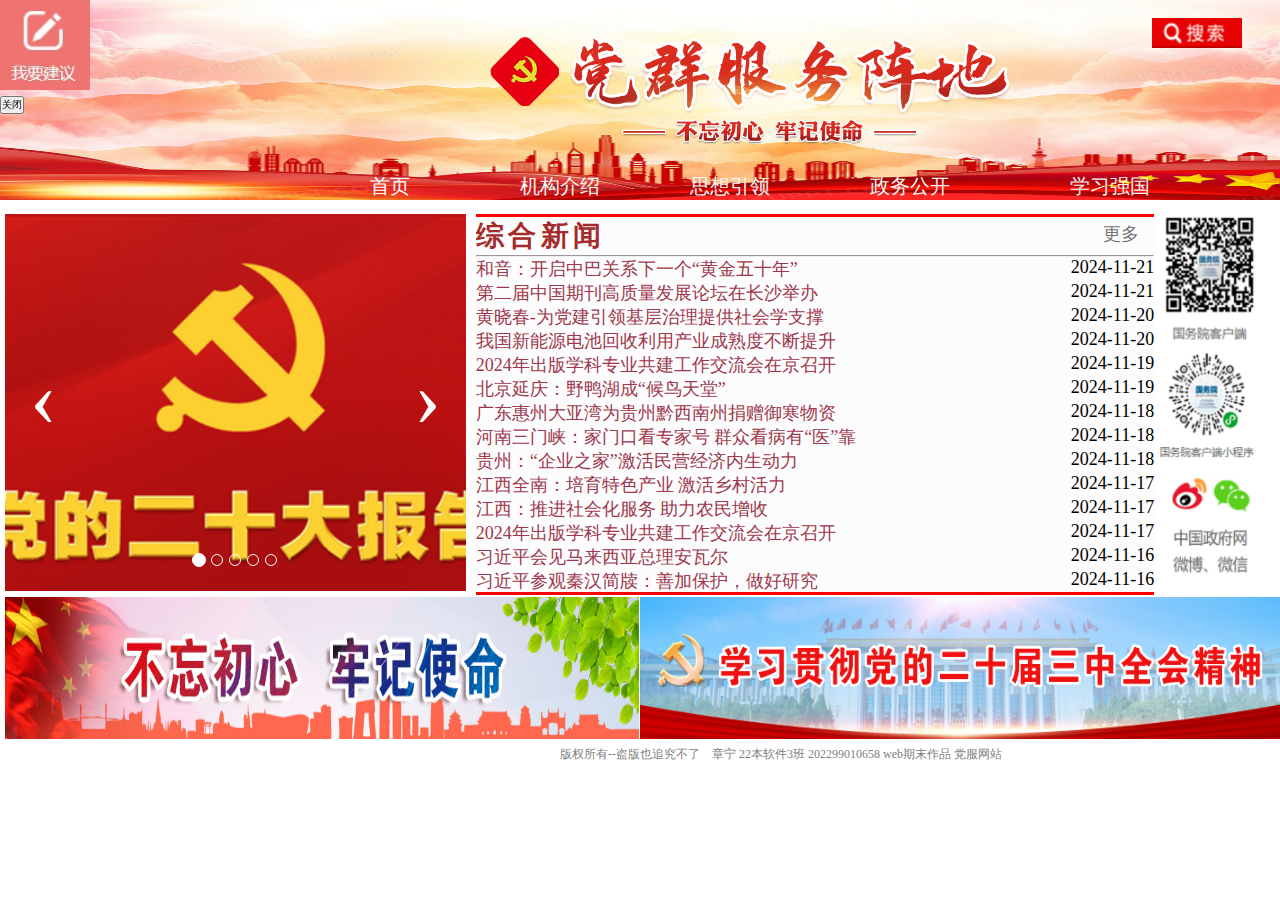
<file: 37-202299010658-章宁-党服网站/index.html>
<!DOCTYPE html>
<html lang="en">
<head>
    <meta charset="UTF-8">
    <meta name="viewport" content="width=device-width, initial-scale=1.0">
    <title>党群服务中心-主页</title>
    <style type="text/css">
        /*党群服务阵地*/
        .tubiao{
            position: absolute;
            top: 28px;
            width: 100px;
            left: 490px;
        }
        /*轮播图*/
        *{
            margin: 0;
            padding: 0;
            text-decoration: none;
            list-style: none;
            background-repeat: no-repeat;
        }
        .carousel {
            position: relative;
            width: 36%;
            height: 377px;
            padding-top: 10px;
            float: left;
            margin-left: 5px;
            margin-right: 10px;
            overflow: hidden;
        }
        .carousel-inner {
            display: flex;
            width: 100%;
            transition: transform 0.5s ease-in-out;
        }
        .item {
            flex: 0 0 100%;
            height: 55vh;
        }
        .item img {
            width: 100%;
            height: 100%;
            object-fit: cover;
        }
        /*左右控制*/
        .carousel-control {
            position: absolute;
            top: 50%;
            transform: translateY(-50%);
            color: #fff;
            font-size: 80px;
            z-index: 10;
            cursor: pointer;
        }
        .left {
            left: 25px;
        }
        .right {
            right: 25px;
        }
        /*底部小点*/
        .dots {
            position: absolute;
            bottom: 20px;
            left: 50%;
            z-index: 15;
            width: 60%;
            padding-left: 0;
            margin-left: -30%;
            text-align: center;
            list-style: none;
        }
        .dots > li {
            display: inline-block;
            width: 10px;
            height: 10px;
            margin: 1px;
            cursor: pointer;
            background-color: rgba(0,0,0,0);
            border: 1px solid #fff;
            border-radius: 10px;
        }
        .dots .active {
            width: 12px;
            height: 12px;
            margin: 0;
            background-color: #fff;
        }
        /*首页导航文字*/
        .index-text{
            position:absolute;
            top: 85%;
            transition: all 0.5s ease;
        }
        .index-text1:hover{
            transform: scale(1.1);
            margin-left: -35px;
        }
        .index-text2:hover{

            transform: scale(1.1);
            margin-left: -50px;
        }
        .index-text3:hover{

            transform: scale(1.1);
            margin-left: -70px;
        }
        .index-text4:hover{

            transform: scale(1.1);
            margin-left: -85px;
        }
        .index-text5:hover{
            transform: scale(1.1);
            margin-left: -100px;
        }
        /*搜索*/
        .img-sousuo{
            transition: opacity 0.5s ease;
        }
        .img-sousuo:hover{
           opacity: 0.6;
        }
        /*综合新闻列表*/
        .newlist{
            position: auto;
            float: left;
            margin-top: 10px;
            height: 375px;
            width: 53%;
			background-color: #FCFCFC;
			border-top: 3px solid red;
			border-bottom: 3px solid red;
            font-size: large;
            padding: auto;
            overflow-x: hidden;
            overflow-y: scroll;

        }
        /*时间*/
        .time-top{
        color: rgb(49, 47, 47);
        font-size: 10px;
        width: 130px;
        height: 50px;
        text-align: center;
        position: absolute;
        top: 10%;
        left: 90%;
        }
        /*列表特效*/
        .list{
            transition: all 0.5s ease 0.1s;
        }
        .list1:hover{
            background-color: rgb(185, 182, 182);
        }
        .list2:hover{
            background-color: rgb(185, 182, 182);
        }
        .list3:hover{
            background-color: rgb(185, 182, 182);
        }
        .list4:hover{
            background-color: rgb(185, 182, 182);
        }
        .list5:hover{
            background-color: rgb(185, 182, 182);
        }
        .list6:hover{
            background-color: rgb(185, 182, 182);
        }
        .list7:hover{
            background-color: rgb(185, 182, 182);
        }
        .list8:hover{
            background-color: rgb(185, 182, 182);
        }
        .list9:hover{
            background-color: rgb(185, 182, 182);
        }
        .list10:hover{
            background-color: rgb(185, 182, 182);
        }
        .list11:hover{
            background-color: rgb(185, 182, 182);
        }
        .list12:hover{
            background-color: rgb(185, 182, 182);
        }
        .list13:hover{
            background-color: rgb(185, 182, 182);
        }
        .list14:hover{
            background-color: rgb(185, 182, 182);
        }
        /*意见征集*/
        #div1 {
        width: 90px;
        height: 90px;
        padding: 0;
        margin: 0;
        position: fixed;
        left: 0;
        top: 0;
      }
      #div1 img {
        width: 90px;
        height: 90px;
      }
      /*页脚*/
      .web-bottom{
        background-color:#fff;
        height: 20px;
        width: 600px;
        position: absolute;
        margin-top: 3px;
        margin-left: 560px;
        color: gray;
        font-size: 12px;
      }
    </style>
</head>
 
<body>
<header>
  <div class="imgbox">
    <div style="position:relative;">
    <img src="./images/首页顶部.jpg" width=100% height="200px">
    <div class="tubiao">
        <a href="./index.html"><img src="./images/党群服务阵地.png" alt="党群服务阵地" style="height: 120px; width: 520px;"></a>
    </div>
    <div class="index-text">
        <div class="index-text1">
        <a href="./index.html" class="shouye" style=" color: white; position:absolute; z-index:10; left:370px; font-size: 20px;width:50px;" >首页</a>
        </div>
        <div class="index-text2">
        <a href="./机构介绍.html" style="position:absolute; color: rgb(248, 245, 245); z-index:10; left:520px; top:85%; font-size: 20px;width:90px">机构介绍</a>
        </div>
        <div class="index-text3">
        <a href="#" onclick="alert('暂未开放')" style="position:absolute; z-index:10;color: rgb(248, 245, 245); left:690px; top:85%;  font-size: 20px;width:90px">思想引领</a>
        </div>
        <div class="index-text4">
        <a href="#" onclick="alert('暂未开放')" style="position:absolute; z-index:10;color: rgb(248, 245, 245); left:870px; top:85%; font-size: 20px;width:90px">政务公开</a>
        </div>
        <div class="index-text5">
        <a href="https://www.xuexi.cn/index.html" onclick='return confirm("是否要跳转到学习强国？");' style="position:absolute;top: 85%; color: rgb(248, 245, 245);z-index:10; left:1070px;font-size: 20px;width:90px">学习强国</a>
        <div id="myModal" class="modal">
        </div>
        </div>
    </div>
       <div class="img-sousuo">
        <a href="./搜索.html" ><img src="./images/搜索.png" style="width: 7%;height: 30px; position: absolute; top: 9%; left: 90%;"></a>
       </div>
  </div>
</header>
    <div class="carousel" id="carousel">
        <div class="carousel-inner">
            <div class="item">
                <img src="./images/二十大报告.jpg" >
            </div>
            <div class="item">
                <img src="./images/二十届三中.jpg" >
            </div>
            <div class="item">
                <img src="./images/党内统计.png" >
            </div>
            <div class="item">
                <img src="./images/基本知识.jpg" >
            </div>
    </div>
        <div class="carousel-control left" onclick="prevSlide()">&lsaquo;</div>
        <div class="carousel-control right" onclick="nextSlide()">&rsaquo;</div>
        <div class="dots">
            <li class="active" onclick="jumpToSlide(0)"></li>
            <li onclick="jumpToSlide(1)"></li>
            <li onclick="jumpToSlide(2)"></li>
            <li onclick="jumpToSlide(3)"></li>
            <li onclick="jumpToSlide(4)"></li>
        </div>
    </div>
    <div class="newlist" >
            <label class="t1">
                <span style="font-size: 28px; color:brown; font-family:'Trebuchet MS';"><strong>综</strong></span>
            </label>
            <label class="t1">
                <span style="font-size: 28px; color:brown; font-family:'Trebuchet MS';"><strong>合</strong></span>
            </label>
            <label class="t1">
                <span style="font-size: 28px; color:brown; font-family:'Trebuchet MS';"><strong>新</strong></span>
            </label>
            <label class="t1">
                <span style="font-size: 28px; color:brown; font-family:'Trebuchet MS';"><strong>闻</strong></span>
            </label>
            <label style="float: right;margin-top: 5px;margin-right: 15px;"><a href="#" style="color: rgb(115, 115, 115);">更多</a></label>
            <hr>
        <ul class="list">
            <li class="list1">
                <a href="#"  title="和音：开启中巴关系下一个“黄金五十年”" style="color: rgb(158, 56, 76); ">和音：开启中巴关系下一个“黄金五十年”</a>
                <label class="time" style="float: right;">2024-11-21</label>
            </li>
            <li class="list2">
                    <a href="#" title="第二届中国期刊高质量发展论坛在长沙举办" style="color: rgb(158, 56, 76);">第二届中国期刊高质量发展论坛在长沙举办</a>
                    <label class="time" style="float: right;">2024-11-21</label>
            </li>
            <li class="list3">
                   <a href="./为党建引领基层治理提供社会学支撑.html" title="黄晓春-为党建引领基层治理提供社会学支撑" style="color: rgb(158, 56, 76);">黄晓春-为党建引领基层治理提供社会学支撑</a>
                   <label class="time" style="float: right;">2024-11-20</label>
            </li>
            <li class="list4">
                <a href="./我国新能源电池回收利用产业成熟度不断提升.html" title="我国新能源电池回收利用产业成熟度不断提升" style="color: rgb(158, 56, 76);">我国新能源电池回收利用产业成熟度不断提升</a>
                <label class="time" style="float: right;">2024-11-20</label>
         </li>
         <li class="list5">
            <a href="#" title="2024年出版学科专业共建工作交流会在京召开" style="color: rgb(158, 56, 76);">2024年出版学科专业共建工作交流会在京召开</a>
            <label class="time" style="float: right;">2024-11-19</label>
         </li>
         <li class="list6">
            <a href="#" title="北京延庆：野鸭湖成“候鸟天堂”" style="color: rgb(158, 56, 76);">北京延庆：野鸭湖成“候鸟天堂”</a>
            <label class="time" style="float: right;">2024-11-19</label>
         </li>
         <li class="list7">
            <a href="#" title="广东惠州大亚湾为贵州黔西南州捐赠御寒物资" style="color: rgb(158, 56, 76);">广东惠州大亚湾为贵州黔西南州捐赠御寒物资</a>
            <label class="time" style="float: right;">2024-11-18</label>
         </li>
         <li class="list8">
            <a href="#" title="河南三门峡：家门口看专家号 群众看病有“医”靠" style="color: rgb(158, 56, 76);">河南三门峡：家门口看专家号 群众看病有“医”靠</a>
            <label class="time" style="float: right;">2024-11-18</label>
         </li>
         <li class="list9">
            <a href="#" title="贵州：“企业之家”激活民营经济内生动力" style="color: rgb(158, 56, 76);">贵州：“企业之家”激活民营经济内生动力</a>
            <label class="time" style="float: right;">2024-11-18</label>
         </li>
         <li class="list10">
            <a href="#" title="江西全南：培育特色产业 激活乡村活力" style="color: rgb(158, 56, 76);">江西全南：培育特色产业 激活乡村活力</a>
            <label class="time" style="float: right;">2024-11-17</label>
         </li>
         <li class="list11">
            <a href="#" title="江西：推进社会化服务 助力农民增收" style="color: rgb(158, 56, 76);">江西：推进社会化服务 助力农民增收</a>
            <label class="time" style="float: right;">2024-11-17</label>
         </li>
         <li class="list12">
            <a href="#" title="2024年出版学科专业共建工作交流会在京召开" style="color: rgb(158, 56, 76);">2024年出版学科专业共建工作交流会在京召开</a>
            <label class="time" style="float: right;">2024-11-17</label>
         </li>
         <li class="list13">
            <a href="#" title="习近平会见马来西亚总理安瓦尔" style="color: rgb(158, 56, 76);">习近平会见马来西亚总理安瓦尔</a>
            <label class="time" style="float: right;">2024-11-16</label>
         </li>
         <li class="list14">
            <a href="#" title="习近平参观秦汉简牍：善加保护，做好研究" style="color: rgb(158, 56, 76);">习近平参观秦汉简牍：善加保护，做好研究</a>
            <label class="time" style="float: right;">2024-11-16</label>
         </li>
        </ul>
        </div>
        <div class="erweima">
            <img src="./images/关注二维码.jpg" alt="关注二维码" style="float: left; height: 377px; width: 9%;margin-top: 10px;">
        </div> 
    </div>
    <div class="web-bottom-image">
        <div class="bottom-image1">
            <img src="./images/不忘初心.jpg" alt="不忘初心，牢记使命" style="height: 142px;width: 49.5%;margin-left: 5px; margin-top: 2px;">
        </div>
        <div class="bottom-image2">
            <img src="./images/学习党的二十届三中全会.png" alt="学习党的二十届三中全会" style="height: 142px;width: 50%;float: right; margin-top: -146px;">
        </div>
        <div id="div1">
            <img id="ad" src="./images/我要建议.png" alt="我要建议" />
            <button onclick="closeAd()" style="font-size: 10px;">关闭</button>
        </div>
    </div>
    <div class="time-top" id="time-top"></div>
    <footer>
        <div class="web-bottom">
            <p>版权所有--盗版也追究不了&nbsp;&nbsp;&nbsp;&nbsp;章宁 22本软件3班 202299010658 web期末作品 党服网站</p>
        </div>
    </footer>
</body>
    <script type="text/javascript">
        /*轮播图*/
        let items = document.querySelectorAll('.item');
        let current = 0;
        function showSlide() {
            items.forEach(item => {
                item.style.transform = `translateX(-${current * 100}%)`;
            });
            updateDots();
        }
        function prevSlide() {
            if (current > 0) {
                current--;
            } else {
                current = items.length - 1;
            }
            showSlide();
        }
        function nextSlide() {
            if (current < items.length - 1) {
                current++;
            } else {
                current = 0;
            }
            showSlide();
        }
        let timer = setInterval(nextSlide, 1500);
        function pauseTimer() {
            clearInterval(timer);
        }
        function resumeTimer() {
            timer = setInterval(nextSlide, 1500);
        }
        document.getElementById('carousel').addEventListener('mouseover', pauseTimer);
        document.getElementById('carousel').addEventListener('mouseout', resumeTimer);
        let dots = document.querySelectorAll('.dots li'); 
        function updateDots() {
            dots.forEach(dot => {
                dot.classList.remove('active');
            });
            dots[current].classList.add('active');
        }
        function jumpToSlide(index) {
            current = index;
            showSlide();
            updateDots();
        }
        /*意见征集*/
        window.onload = function () {
              //获取元素
              var div1 = document.getElementById("div1");
              var w = document.documentElement.clientWidth;
              var h = document.documentElement.clientHeight;
              var gox = 1;
              var goy = 1;
              //广告漂浮
              function move() {
                var x = div1.offsetLeft;
                var y = div1.offsetTop;
                if (x > w - 300 || x < 0) gox = -gox;
                div1.style.left = x + 10 * gox + "px";
                if (y > h - 300 || y < 0) goy = -gox
                div1.style.top = y + 10 * goy + "px";
              }
              //漂浮定时器
              var timer = setInterval(move, 200);
              //移入移出时广告的浮动
              div1.onmouseover = function () {
                clearInterval(timer);
              };
              div1.onmouseout = function () {
                timer = setInterval(move, 200);
              };
              //点击一次跳转到另一个页面，点击两次广告消失
              ad.onclick = function () {
                var neww = window.open("_blank");
                neww.location = "http://www.12380.gov.cn/";
              };
            };
            function closeAd() {
              var div1 = document.getElementById("div1");
              div1.style.display = "none";
            }
        /*时间*/
        function getTime() {
            var date = new Date();
            // 年、月、日
            var year = date.getFullYear();
            var month = date.getMonth() + 1;
            var day = date.getDate();
            // 时、分、秒
            var hour = date.getHours();
            var minute = date.getMinutes();
            var second = date.getSeconds();
            // 实时显示
            var element = document.getElementById('time-top');
            element.innerHTML = '<h1>' + year + '-' + month + '-' + day + ' ' + hour + ':' + minute + ':' + second;
        }
        setInterval('getTime()', 1000);
    </script>
</html>
</file>
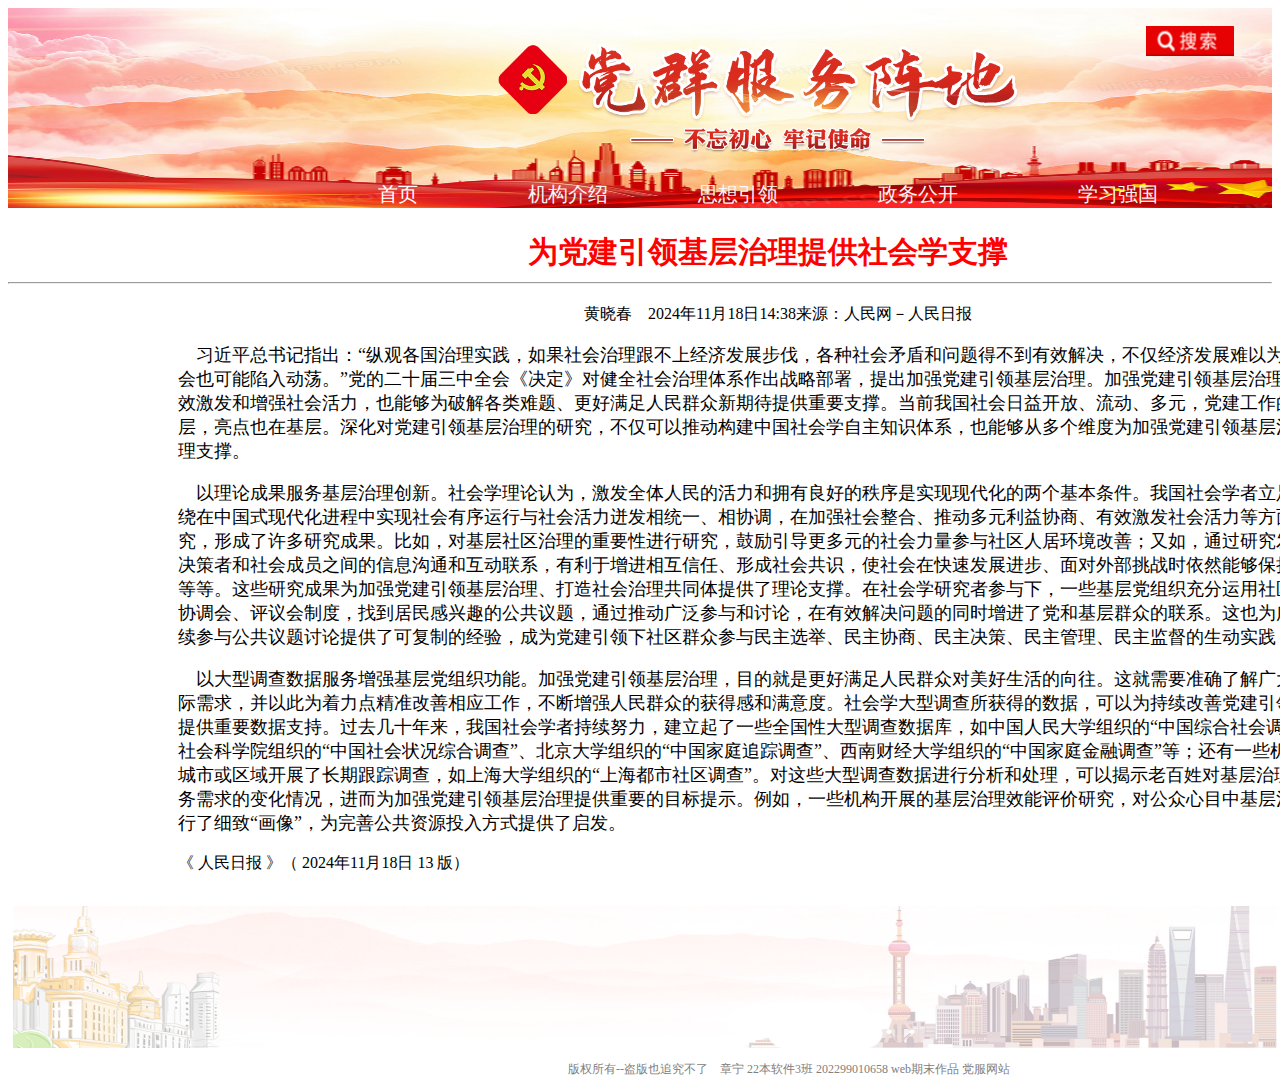
<file: 37-202299010658-章宁-党服网站/为党建引领基层治理提供社会学支撑.html>
<!DOCTYPE html>
<html lang="en">
<head>
    <meta charset="UTF-8">
    <meta name="viewport" content="width=device-width, initial-scale=1.0">
    <title>为党建引领基层治理提供社会学支撑</title>
    <style type="text/css">
        body{
            overflow-x: hidden;
        }
        /*党群服务阵地*/
        .tubiao{
            position: absolute;
            top: 28px;
            width: 100px;
            left: 490px;
        }
        /*首页导航文字*/
        .index-text{
            position:absolute;
            top: 85%;
            transition: all 0.5s ease;
        }
        .index-text1:hover{
            transform: scale(1.1);
            margin-left: -35px;
        }
        .index-text2:hover{

            transform: scale(1.1);
            margin-left: -50px;
        }
        .index-text3:hover{

            transform: scale(1.1);
            margin-left: -70px;
        }
        .index-text4:hover{

            transform: scale(1.1);
            margin-left: -85px;
        }
        .index-text5:hover{
            transform: scale(1.1);
            margin-left: -100px;
        }
        .text1{
            height: 250px;
            width: 1200px;
            position: relative;
            margin-top: 20px;
            margin-left: 170px;
            height: 600px;
        }
        h1 {
            color: red;
            font-size: 30px;
        }
          /*搜索*/
          .img-sousuo{
            transition: opacity 0.5s ease;
        }
        .img-sousuo:hover{
           opacity: 0.6;
        }
           /*底部图片特效*/
           .img-bottom3{
            transition: all 0.5s ease 0.1s;
        }
        .img-bottom31:hover{
            transform: scale(1.02);
        }.img-bottom32:hover{
            transform: scale(1.02);
        }
        .img-bottom4{
            transition: all 0.5s ease 0.1s;
        }
        .img-bottom41:hover{
            transform: scale(1.02);
        }
        .img-bottom42:hover{
            transform: scale(1.02);
        }
        /*页脚*/
      .web-bottom{
        background-color:#fff;
        height: 20px;
        width: 600px;
        position: absolute;
        margin-top: 145px;
        margin-left: 560px;
        color: gray;
        font-size: 12px;
      }
    </style>
</head>
<body>
    <div class="imgbox">
        <div style="position:relative;">
        <img src="./images/首页顶部.jpg" width=100% height="200px">
        <div class="tubiao">
            <a href="./index.html"><img src="./images/党群服务阵地.png" alt="党群服务阵地" style="height: 120px; width: 520px;"></a>
        </div>
        <div class="index-text">
            <div class="index-text1">
            <a href="./index.html" class="shouye" style=" text-decoration:none; color: white; position:absolute; z-index:10; left:370px; font-size: 20px;width:50px;" >首页</a>
            </div>
            <div class="index-text2">
            <a href="./机构介绍.html" style=" text-decoration:none; position:absolute; color: rgb(248, 245, 245); z-index:10; left:520px; top:85%; font-size: 20px;width:90px">机构介绍</a>
            </div>
            <div class="index-text3">
            <a href="#" onclick="alert('暂未开放')" style=" text-decoration:none; position:absolute; z-index:10;color: rgb(248, 245, 245); left:690px; top:85%;  font-size: 20px;width:90px">思想引领</a>
            </div>
            <div class="index-text4">
            <a href="#" onclick="alert('暂未开放')" style="  text-decoration:none;position:absolute; z-index:10;color: rgb(248, 245, 245); left:870px; top:85%; font-size: 20px;width:90px">政务公开</a>
            </div>
            <div class="index-text5">
            <a href="https://www.xuexi.cn/index.html" onclick='return confirm("是否要跳转到学习强国？");'  style=" text-decoration:none; position:absolute;top: 85%; color: rgb(248, 245, 245);z-index:10; left:1070px;font-size: 20px;width:90px">学习强国</a>
            </div>
      </div>
           <div class="img-sousuo">
            <a href="./搜索.html" ><img src="./images/搜索.png" style="width: 7%;height: 30px; position: absolute; top: 9%; left: 90%;"></a>
           </div>
      </div>
    <h1 style="position: relative; margin-left: 520px; height: 30px; width: 550px;"><strong>为党建引领基层治理提供社会学支撑</strong></h1>
    <hr>
    <div class="text1">
    <p style="text-align: center;">黄晓春&nbsp;&nbsp;&nbsp;&nbsp;2024年11月18日14:38来源：人民网－人民日报</p>
        <p style="font-size: large;">&nbsp;&nbsp;&nbsp;&nbsp;习近平总书记指出：“纵观各国治理实践，如果社会治理跟不上经济发展步伐，各种社会矛盾和问题得不到有效解决，不仅经济发展难以为继，整个社会也可能陷入动荡。”党的二十届三中全会《决定》对健全社会治理体系作出战略部署，提出加强党建引领基层治理。加强党建引领基层治理不仅能够有效激发和增强社会活力，也能够为破解各类难题、更好满足人民群众新期待提供重要支撑。当前我国社会日益开放、流动、多元，党建工作的难点在基层，亮点也在基层。深化对党建引领基层治理的研究，不仅可以推动构建中国社会学自主知识体系，也能够从多个维度为加强党建引领基层治理提供学理支撑。</p>
        <p style="font-size: large;">&nbsp;&nbsp;&nbsp;&nbsp;以理论成果服务基层治理创新。社会学理论认为，激发全体人民的活力和拥有良好的秩序是实现现代化的两个基本条件。我国社会学者立足本土，围绕在中国式现代化进程中实现社会有序运行与社会活力迸发相统一、相协调，在加强社会整合、推动多元利益协商、有效激发社会活力等方面开展研究，形成了许多研究成果。比如，对基层社区治理的重要性进行研究，鼓励引导更多元的社会力量参与社区人居环境改善；又如，通过研究发现，加强决策者和社会成员之间的信息沟通和互动联系，有利于增进相互信任、形成社会共识，使社会在快速发展进步、面对外部挑战时依然能够保持凝聚力；等等。这些研究成果为加强党建引领基层治理、打造社会治理共同体提供了理论支撑。在社会学研究者参与下，一些基层党组织充分运用社区听证会、协调会、评议会制度，找到居民感兴趣的公共议题，通过推动广泛参与和讨论，在有效解决问题的同时增进了党和基层群众的联系。这也为广大居民持续参与公共议题讨论提供了可复制的经验，成为党建引领下社区群众参与民主选举、民主协商、民主决策、民主管理、民主监督的生动实践</p>
        <p style="font-size: large;">&nbsp;&nbsp;&nbsp;&nbsp;以大型调查数据服务增强基层党组织功能。加强党建引领基层治理，目的就是更好满足人民群众对美好生活的向往。这就需要准确了解广大群众的实际需求，并以此为着力点精准改善相应工作，不断增强人民群众的获得感和满意度。社会学大型调查所获得的数据，可以为持续改善党建引领基层治理提供重要数据支持。过去几十年来，我国社会学者持续努力，建立起了一些全国性大型调查数据库，如中国人民大学组织的“中国综合社会调查”、中国社会科学院组织的“中国社会状况综合调查”、北京大学组织的“中国家庭追踪调查”、西南财经大学组织的“中国家庭金融调查”等；还有一些机构针对重点城市或区域开展了长期跟踪调查，如上海大学组织的“上海都市社区调查”。对这些大型调查数据进行分析和处理，可以揭示老百姓对基层治理和公共服务需求的变化情况，进而为加强党建引领基层治理提供重要的目标提示。例如，一些机构开展的基层治理效能评价研究，对公众心目中基层治理效能进行了细致“画像”，为完善公共资源投入方式提供了启发。</p>
        <p>《 人民日报 》（ 2024年11月18日 13 版）</p>        
    </div>
    <div class="bottom-image">
        <img src="./images/底部背景.png"  style="height: 142px;width: 100%;margin-left: 5px; margin-right: 3px;margin-top: 2px; float: left;">
    </div>
        <footer>
            <div class="web-bottom">
                <p>版权所有--盗版也追究不了&nbsp;&nbsp;&nbsp;&nbsp;章宁 22本软件3班 202299010658 web期末作品 党服网站</p>
            </div>
        </footer>
</body>
</html>
</file>
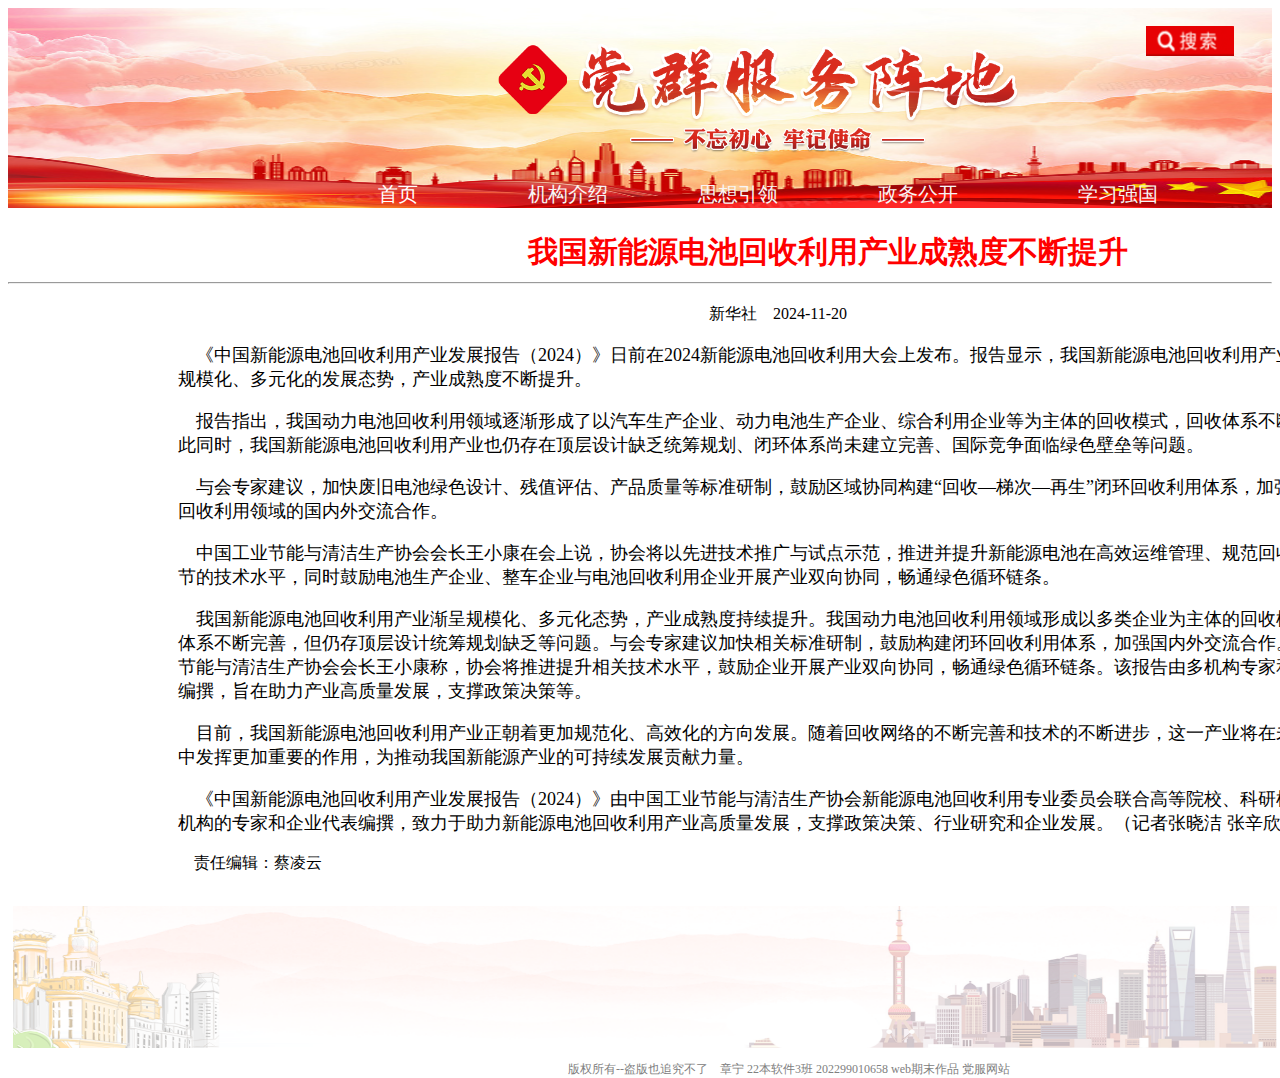
<file: 37-202299010658-章宁-党服网站/我国新能源电池回收利用产业成熟度不断提升.html>
<!DOCTYPE html>
<html lang="en">
<head>
    <meta charset="UTF-8">
    <meta name="viewport" content="width=device-width, initial-scale=1.0">
    <title>我国新能源电池回收利用产业成熟度不断提升</title>
    <style type="text/css">
        body{
            overflow-x: hidden;
        }
        /*党群服务阵地*/
        .tubiao{
            position: absolute;
            top: 28px;
            width: 100px;
            left: 490px;
        }
        /*首页导航文字*/
        .index-text{
            position:absolute;
            top: 85%;
            transition: all 0.5s ease;
        }
        .index-text1:hover{
            transform: scale(1.1);
            margin-left: -35px;
        }
        .index-text2:hover{

            transform: scale(1.1);
            margin-left: -50px;
        }
        .index-text3:hover{

            transform: scale(1.1);
            margin-left: -70px;
        }
        .index-text4:hover{

            transform: scale(1.1);
            margin-left: -85px;
        }
        .index-text5:hover{
            transform: scale(1.1);
            margin-left: -100px;
        }
        .text1{
            height: 250px;
            width: 1200px;
            position: relative;
            margin-top: 20px;
            margin-left: 170px;
            height: 600px;
        }
        h1 {
            color: red;
            font-size: 30px;
        }
          /*搜索*/
          .img-sousuo{
            transition: opacity 0.5s ease;
        }
        .img-sousuo:hover{
           opacity: 0.6;
        }
           /*底部图片特效*/
           .img-bottom3{
            transition: all 0.5s ease 0.1s;
        }
        .img-bottom31:hover{
            transform: scale(1.02);
        }.img-bottom32:hover{
            transform: scale(1.02);
        }
        .img-bottom4{
            transition: all 0.5s ease 0.1s;
        }
        .img-bottom41:hover{
            transform: scale(1.02);
        }
        .img-bottom42:hover{
            transform: scale(1.02);
        }
        /*页脚*/
      .web-bottom{
        background-color:#fff;
        height: 20px;
        width: 600px;
        position: absolute;
        margin-top: 145px;
        margin-left: 560px;
        color: gray;
        font-size: 12px;
      }
    </style>
</head>
<body>
<header>
    <div class="imgbox">
        <div style="position:relative;">
        <img src="./images/首页顶部.jpg" width=100% height="200px">
        <div class="tubiao">
            <a href="./index.html"><img src="./images/党群服务阵地.png" alt="党群服务阵地" style="height: 120px; width: 520px;"></a>
        </div>
        <div class="index-text">
            <div class="index-text1">
            <a href="./index.html" class="shouye" style=" text-decoration:none; color: white; position:absolute; z-index:10; left:370px; font-size: 20px;width:50px;" >首页</a>
            </div>
            <div class="index-text2">
            <a href="./机构介绍.html" style=" text-decoration:none; position:absolute; color: rgb(248, 245, 245); z-index:10; left:520px; top:85%; font-size: 20px;width:90px">机构介绍</a>
            </div>
            <div class="index-text3">
            <a href="#" onclick="alert('暂未开放')" style=" text-decoration:none; position:absolute; z-index:10;color: rgb(248, 245, 245); left:690px; top:85%;  font-size: 20px;width:90px">思想引领</a>
            </div>
            <div class="index-text4">
            <a href="#" onclick="alert('暂未开放')" style="  text-decoration:none;position:absolute; z-index:10;color: rgb(248, 245, 245); left:870px; top:85%; font-size: 20px;width:90px">政务公开</a>
            </div>
            <div class="index-text5">
            <a href="https://www.xuexi.cn/index.html" onclick='return confirm("是否要跳转到学习强国？");'  style=" text-decoration:none; position:absolute;top: 85%; color: rgb(248, 245, 245);z-index:10; left:1070px;font-size: 20px;width:90px">学习强国</a>
            </div>
      </div>
           <div class="img-sousuo">
            <a href="./搜索.html" ><img src="./images/搜索.png" style="width: 7%;height: 30px; position: absolute; top: 9%; left: 90%;"></a>
           </div>
      </div>
</header>
    <h1 style="position: relative; margin-left: 520px; height: 30px; width: 600px;"><strong>我国新能源电池回收利用产业成熟度不断提升</strong></h1>
    <hr>
    <div class="text1">
    <p style="text-align: center;">新华社&nbsp;&nbsp;&nbsp;&nbsp;2024-11-20</p>
        <p style="font-size: large;">&nbsp;&nbsp;&nbsp;&nbsp;《中国新能源电池回收利用产业发展报告（2024）》日前在2024新能源电池回收利用大会上发布。报告显示，我国新能源电池回收利用产业逐渐呈现规模化、多元化的发展态势，产业成熟度不断提升。</p>
        <p style="font-size: large;">&nbsp;&nbsp;&nbsp;&nbsp;报告指出，我国动力电池回收利用领域逐渐形成了以汽车生产企业、动力电池生产企业、综合利用企业等为主体的回收模式，回收体系不断完善。与此同时，我国新能源电池回收利用产业也仍存在顶层设计缺乏统筹规划、闭环体系尚未建立完善、国际竞争面临绿色壁垒等问题。</p>
        <p style="font-size: large;">&nbsp;&nbsp;&nbsp;&nbsp;与会专家建议，加快废旧电池绿色设计、残值评估、产品质量等标准研制，鼓励区域协同构建“回收—梯次—再生”闭环回收利用体系，加强废旧电池回收利用领域的国内外交流合作。</p>
        <p style="font-size: large;">&nbsp;&nbsp;&nbsp;&nbsp;中国工业节能与清洁生产协会会长王小康在会上说，协会将以先进技术推广与试点示范，推进并提升新能源电池在高效运维管理、规范回收利用等环节的技术水平，同时鼓励电池生产企业、整车企业与电池回收利用企业开展产业双向协同，畅通绿色循环链条。</p>
        <p style="font-size: large;">&nbsp;&nbsp;&nbsp;&nbsp;我国新能源电池回收利用产业渐呈规模化、多元化态势，产业成熟度持续提升。我国动力电池回收利用领域形成以多类企业为主体的回收模式，回收体系不断完善，但仍存顶层设计统筹规划缺乏等问题。与会专家建议加快相关标准研制，鼓励构建闭环回收利用体系，加强国内外交流合作。中国工业节能与清洁生产协会会长王小康称，协会将推进提升相关技术水平，鼓励企业开展产业双向协同，畅通绿色循环链条。该报告由多机构专家和企业代表编撰，旨在助力产业高质量发展，支撑政策决策等。</p>
        <p style="font-size: large;">&nbsp;&nbsp;&nbsp;&nbsp;目前，我国新能源电池回收利用产业正朝着更加规范化、高效化的方向发展。随着回收网络的不断完善和技术的不断进步，这一产业将在未来的发展中发挥更加重要的作用，为推动我国新能源产业的可持续发展贡献力量。</p>
        <p style="font-size: large;">&nbsp;&nbsp;&nbsp;&nbsp;《中国新能源电池回收利用产业发展报告（2024）》由中国工业节能与清洁生产协会新能源电池回收利用专业委员会联合高等院校、科研机构、行业机构的专家和企业代表编撰，致力于助力新能源电池回收利用产业高质量发展，支撑政策决策、行业研究和企业发展。（记者张晓洁 张辛欣）</p>
        <p>&nbsp;&nbsp;&nbsp;&nbsp;责任编辑：蔡凌云</p>        
    </div>
    <div class="bottom-image">
        <img src="./images/底部背景.png" style="height: 142px;width: 100%;margin-left: 5px; margin-right: 3px;margin-top: 2px; float: left;">
    </div>

    <footer>
        <div class="web-bottom">
            <p>版权所有--盗版也追究不了&nbsp;&nbsp;&nbsp;&nbsp;章宁 22本软件3班 202299010658 web期末作品 党服网站</p>
        </div>
    </footer>
</body>
</html>
</file>
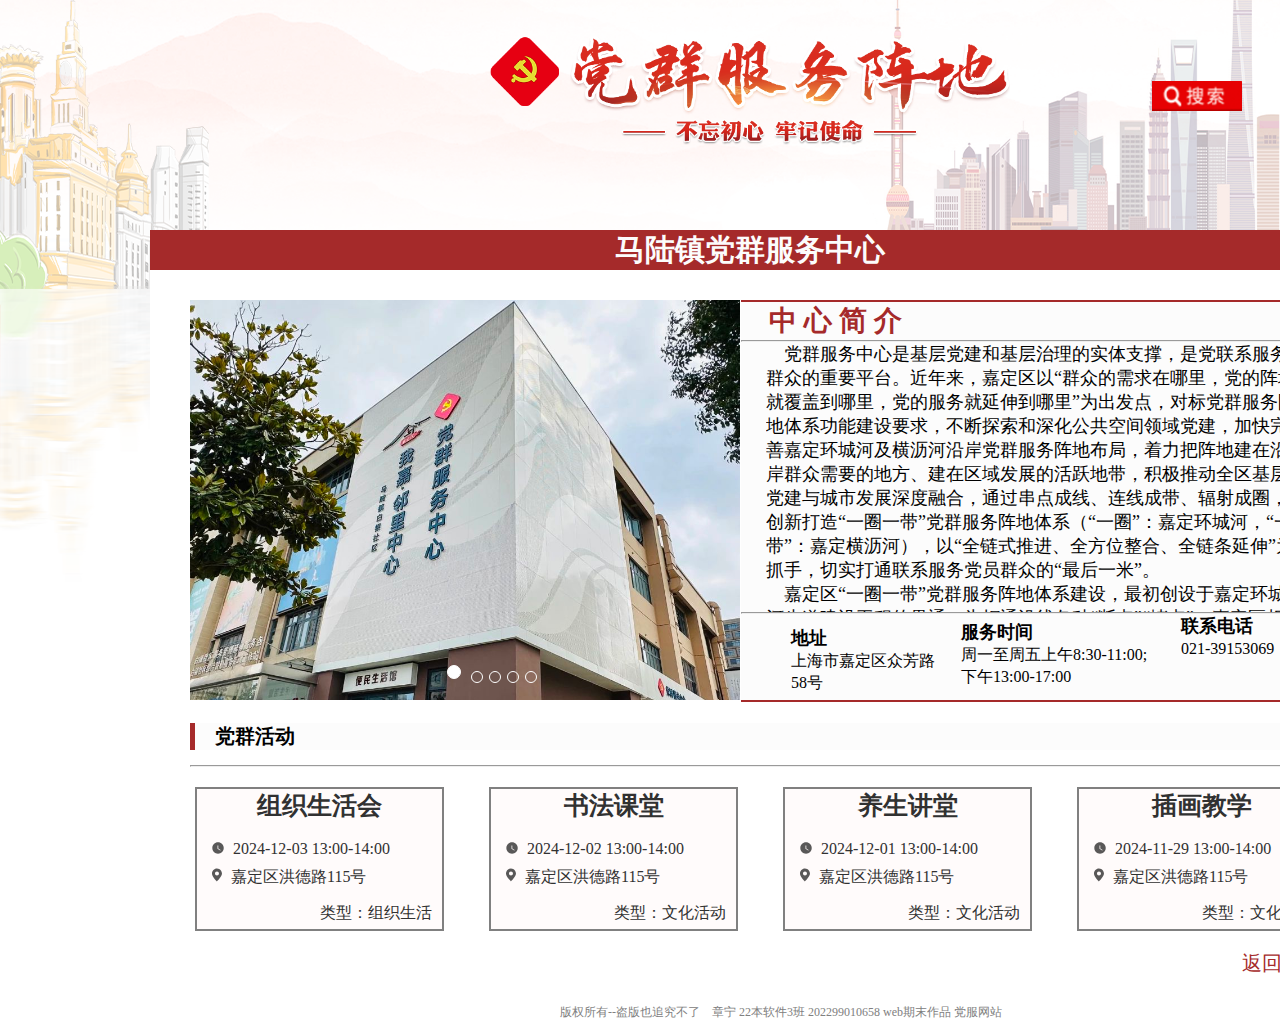
<file: 37-202299010658-章宁-党服网站/机构介绍.html>
<!DOCTYPE html>
<html lang="en">
<head>
    <meta charset="UTF-8">
    <meta name="viewport" content="width=device-width, initial-scale=1.0">
    <title>党群服务中心构介绍</title>
</head>
     <style>
        /*党群服务阵地*/
        .tubiao{
            position: absolute;
            top: 28px;
            width: 100px;
            left: 490px;
        }
        *{
            margin: 0;
            padding: 0;
            text-decoration: none;
            list-style: none;
            background-repeat: no-repeat;
        }
        .carousel {
            position: absolute;
            left: 40px;
            top: 70px;
            width: 550px;
            height: 400px;
            overflow: hidden;
        }
        .carousel-inner {
            display: flex;
            width: 100%;
            transition: transform 0.5s ease-in-out;
        }
        .item {
            flex: 0 0 100%;
            height: 60vh;
        }
        .item img {
            width: 100%;
            height: 100%;
            object-fit: cover;
        }
        .left {
            left: 25px;
        }
        .right {
            right: 25px;
        }
        .dots {
            position: relative;
            left: 340px;
            top: 390px;
            z-index: 15;
            width: 60%;
            padding-left: 0px;
            margin-left: -30%;
            text-align: center;
            list-style: none;
        }
        .dots > li {
            display: inline-block;
            width: 10px;
            height: 10px;
            margin: 1px;
            cursor: pointer;
            background-color: rgba(0,0,0,0);
            border: 1px solid white;
            border-radius: 10px;
        }
        .dots .active {
            width: 12px;
            height: 12px;
            margin: 5px;
            background-color: white;
        }
        /*搜索*/
        .img-sousuo{
            transition: opacity 0.5s ease;
        }
        .img-sousuo:hover{
           opacity: 0.6;
        }
        /*马陆党群服务中心*/
        .malu{
            background-color: brown;
            width: 1200px;/*75.4%*/
            height: 40px;
            position: relative;
            margin-left: 0px;
            margin-top: 0%;
        }
        /*简介*/
        .newlist{
            position:absolute;
            margin-top: 2px;
            margin-left: 6px;
            left: 585px;
            height: 398px;
            width: 580px;
			background-color: #FCFCFC;
            font-size: large;
            padding: auto;
            border-top: solid 2px brown;
            border-bottom: solid 2px brown;
        }
        /*整个简介*/
        .jieshao{
            background-color: white;
            width: 1200px;
            height: 760px;
            position: absolute;
            left: 150px;
            top: 230px;
        }
        /*党群活动标题*/
        .list-title{
            border-left: solid 5px brown;
            background-color: #FCFCFC;
            position: relative;
            font-size: 20px;
            margin-top: 425px;
            margin-left: 40px;
            width: 1132px;
            font-family: 'Trebuchet MS';
            text-indent: 20px;
        }
        /*党群活动内容*/
        .list{
        position: relative;
        margin-left: 45px;
        margin-top: 20px;
        background-color: #fffbfb;
        height: 140px;
        width: 245px;
        border: solid 2px gray;
        float: left;
        color: rgb(49, 49, 49);
        }
        /*内容鼠标向上移动*/
        .list:hover {
            margin-top: 12px;
        }
        /*返回*/
        .return{
            position: absolute;
            top: 715px;
            left: 1087px;
            float: left;
            width: 80px;
            height: 40px;
            margin-left: 10px;
            margin: 5px;
        }
        /*页脚*/
      .web-bottom{
        background-color:#fff;
        height: 20px;
        width: 600px;
        position: absolute;
        margin-top: 350px;
        margin-left: 560px;
        color: gray;
        font-size: 12px;
      }
     </style>
<body>
<header>
<div class="imgbox">
    <div style="position:relative;">
        <img src="./images/机构介绍背景.png" width=100% height="650px">
        <div class="tubiao">
            <a href="./index.html"><img src="./images/党群服务阵地.png" alt="党群服务阵地" style="height: 120px; width: 520px;"></a>
        </div>
    </div>
        <div class="img-sousuo">
            <a href="./搜索.html" ><img src="./images/搜索.png" style="width: 7%;height: 30px; position: absolute; top: 9%; left: 90%;"></a>
        </div>
</div>
</header>
 <div class="jieshao">
        <div class="malu1">
        <h1 class="malu" style="text-align: center; font-size: 30px; font-family:cursive; color: #FCFCFC;">马陆镇党群服务中心</h1>
        </div>
        <div class="carousel" id="carousel" >
            <div class="carousel-inner">
                <div class="item" >
                    <img src="./images/白银社区1.jpg" >
                </div>
                <div class="item" >
                    <img src="./images/白银社区2.jpg" >
                </div>
                <div class="item" >
                    <img src="./images/白银社区3.jpg" >
                </div>
                <div class="item" >
                    <img src="./images/白银社区4.jpg" >
                </div>
                <div class="item" >
                    <img src=".//images/白银社区5.jpg" >
                </div>
            </div>
        </div>
            <div class="dots">
                <li class="active" onclick="jumpToSlide(0)"></li>
                <li onclick="jumpToSlide(1)"></li>
                <li onclick="jumpToSlide(2)"></li>
                <li onclick="jumpToSlide(3)"></li>
                <li onclick="jumpToSlide(4)"></li>
            </div>
    <div class="newlist" >
        <label class="t1">
            <span style="font-size: 28px; color:brown; font-family:'Trebuchet MS';"><strong>&nbsp;&nbsp;&nbsp;&nbsp;中&nbsp;心&nbsp;简&nbsp;介</strong></span>
        </label>
        <hr>
        <div class="text" style="height: 270px; overflow-x:hidden;overflow-y: scroll; margin-left: 25px; margin-right: 25px;">
             <p>&nbsp;&nbsp;&nbsp;&nbsp;党群服务中心是基层党建和基层治理的实体支撑，是党联系服务群众的重要平台。近年来，嘉定区以“群众的需求在哪里，党的阵地就覆盖到哪里，党的服务就延伸到哪里”为出发点，对标党群服务阵地体系功能建设要求，不断探索和深化公共空间领域党建，加快完善嘉定环城河及横沥河沿岸党群服务阵地布局，着力把阵地建在沿岸群众需要的地方、建在区域发展的活跃地带，积极推动全区基层党建与城市发展深度融合，通过串点成线、连线成带、辐射成圈，创新打造“一圈一带”党群服务阵地体系（“一圈”：嘉定环城河，“一带”：嘉定横沥河），以“全链式推进、全方位整合、全链条延伸”为抓手，切实打通联系服务党员群众的“最后一米”。</p>
             <p>&nbsp;&nbsp;&nbsp;&nbsp;嘉定区“一圈一带”党群服务阵地体系建设，最初创设于嘉定环城河步道建设工程的贯通。为打通沿线各种“断点”“堵点”，嘉定区相关部门通过广泛征询民意、添加门禁系统、增设步行桥和栈道等方式，实现步道贯通。贯通工程完成后，为及时回应人民城市建设要求，将沿河闲置、空关的公园管理用房进行重新规划和修缮提升，先后打造了南城墙公园、儿童公园、紫藤园、银杏园以及西大街党群服务站，形成了“一圈一带”党群服务阵地体系的雏形——嘉定环城河党群服务体系。2023年，随着东大街党群服务站的规划建设，进一步填补了环城河东北段的“空白”，该服务体系也得到了全面升级。</p>
            <p>&nbsp;&nbsp;&nbsp;&nbsp;为发挥党群服务阵地政治引领功能、强化基层党建服务功能、深化党建带群建促社建功能、优化为民服务功能，嘉定区“一圈一带”党群服务阵地体系结合“15分钟社区生活圈”建设以及沿岸市民群众的多元需求，在提供基层党建服务之外，汇聚党政机关、群团组织、企事业单位、社会组织等资源以及广大党员群众的自身特长，积极探索融合“党建+政务服务”“党建+文体服务”“党建+便民服务”“党建+专业服务”“党建+自治共治服务”等五大类服务，服务对象覆盖各领域、各行业和各年龄。如嘉定环城河西大街党群服务站设立“代表直通车”“寻锦记”“心愿墙”等市民意见收集点。嘉定环城河银杏园党群服务站同步挂牌“银耆耀邻工作室”，积极助力老干部工作，鼓励老干部建言献策助力基层治理。嘉定横沥河未来坊党群服务中心设置了大学生红创基地，吸引一批自主创业大学生团队入驻共享办公区。同时，引入本土公益基金，依托党群服务阵地这一平台，开展系列公益文化服务。</p>
        </div>
        <hr>
        <div class="adress-0" style="width: 150px; margin-left: 50px; margin-top: 12px;">
            <div class="adress-1">
                <span><strong>地址</strong></span>
            </div>
            <div class="adress-2">
                <span style="font-size: 16px;">上海市嘉定区众芳路58号</span>
            </div>
        </div>
        <div class="time-0" style="width: 200px;margin-left: 220px;margin-top: -74px;">
            <div class="time-1">
                <span><strong>服务时间</strong></span>
            </div>
            <div class="time-2">
                <span style="font-size: 16px;">周一至周五上午8:30-11:00;下午13:00-17:00</span>
            </div>
        </div>
        <div class="phone-0" style="width: 250px;margin-left: 440px;margin-top: -74px;">
            <div class="phone-1">
                <span><strong>联系电话</strong></span>
            </div>
            <div class="phone-2">
                <span style="font-size: 16px;">021-39153069</span>
            </div>
        </div>
    </div>
    <h1 class="list-title">党群活动</h1>  
    <hr style="color: gray;width: 1132px; margin-top: 15px; margin-left: 40px;">
    <div class="active1">
        <ul class="list-active" id="list-active" style="float: left;">
            <li class="list">
                <h1 style="text-align: center; font-size: 25px;">组织生活会</h1>
                <div class="active-time">
                    <img src="./images/时钟.svg" style="margin-left: 15px; margin-top: 20px;">
                    <span style="margin-left:5px;">2024-12-03 13:00-14:00</span>
                </div>
                <div class="active-map">
                    <img src="./images/定位.svg" style="margin-left: 15px;margin-top: 10px;">
                    <span style="margin-left: 5px;">嘉定区洪德路115号</span>
                </div>
                <div class="active-text">
                    <span style="margin-top: 15px; float: right; margin-right: 10px;">类型：组织生活</span>
                </div>
            </li>
            <li class="list">
                <h1 style="text-align: center; font-size: 25px;">书法课堂</h1>
                <div class="active-time">
                    <img src="./images/时钟.svg" style="margin-left: 15px; margin-top: 20px;">
                    <span style="margin-left:5px;">2024-12-02 13:00-14:00</span>
                </div>
                <div class="active-map">
                    <img src="./images/定位.svg" style="margin-left: 15px;margin-top: 10px;">
                    <span style="margin-left: 5px;">嘉定区洪德路115号</span>
                </div>
                <div class="active-text">
                    <span style="margin-top: 15px; float: right; margin-right: 10px;">类型：文化活动</span>
                </div>
            </li>
            <li class="list">
                <h1 style="text-align: center; font-size: 25px;">养生讲堂</h1>
                <div class="active-time">
                    <img src="./images/时钟.svg" style="margin-left: 15px; margin-top: 20px;">
                    <span style="margin-left:5px;">2024-12-01 13:00-14:00</span>
                </div>
                <div class="active-map">
                    <img src="./images/定位.svg" style="margin-left: 15px;margin-top: 10px;">
                    <span style="margin-left: 5px;">嘉定区洪德路115号</span>
                </div>
                <div class="active-text">
                    <span style="margin-top: 15px; float: right; margin-right: 10px;">类型：文化活动</span>
                </div>
            </li>
            <li class="list">
                <h1 style="text-align: center; font-size: 25px;">插画教学</h1>
                <div class="active-time">
                    <img src="./images/时钟.svg" style="margin-left: 15px; margin-top: 20px;">
                    <span style="margin-left:5px;">2024-11-29 13:00-14:00</span>
                </div>
                <div class="active-map">
                    <img src="./images/定位.svg" style="margin-left: 15px;margin-top: 10px;">
                    <span style="margin-left: 5px;">嘉定区洪德路115号</span>
                </div>
                <div class="active-text">
                    <span style="margin-top: 15px; float: right; margin-right: 10px;">类型：文化活动</span>
                </div>
            </li>
        </ul>
    </div>
    <div class="return">
        <a href="javascript:history.back()" style="color: brown; font-size: 20px; text-align: center;">返回</a>
        <a href="javascript:history.back()"><img src="./images/返回.png" style="height: 30px; width:30px; float: inline-end;" ></a>
    </div>
  </div>  
</div>    
<footer>
    <div class="web-bottom">
        <p>版权所有--盗版也追究不了&nbsp;&nbsp;&nbsp;&nbsp;章宁 22本软件3班 202299010658 web期末作品 党服网站</p>
    </div>
</footer>
</body>
<script>
    let items = document.querySelectorAll('.item');
    let current = 0;
    function showSlide() {
        items.forEach(item => {
            item.style.transform = `translateX(-${current * 100}%)`;
        });
        updateDots();
    }
    function prevSlide() {
        if (current > 0) {
            current--;
        } else {
            current = items.length - 1;
        }
        showSlide();
    }
    function nextSlide() {
        if (current < items.length - 1) {
            current++;
        } else {
            current = 0;
        }
        showSlide();
    }
    let timer = setInterval(nextSlide, 1000);
    function pauseTimer() {
        clearInterval(timer);
    }
    function resumeTimer() {
        timer = setInterval(nextSlide, 1000);
    }
    document.getElementById('carousel').addEventListener('mouseover', pauseTimer);
    document.getElementById('carousel').addEventListener('mouseout', resumeTimer);
    let dots = document.querySelectorAll('.dots li'); 
    function updateDots() {
        dots.forEach(dot => {
            dot.classList.remove('active');
        });
        dots[current].classList.add('active');
    }
    function jumpToSlide(index) {
        current = index;
        showSlide();
        updateDots();
    }
</script>
</html>
</file>
